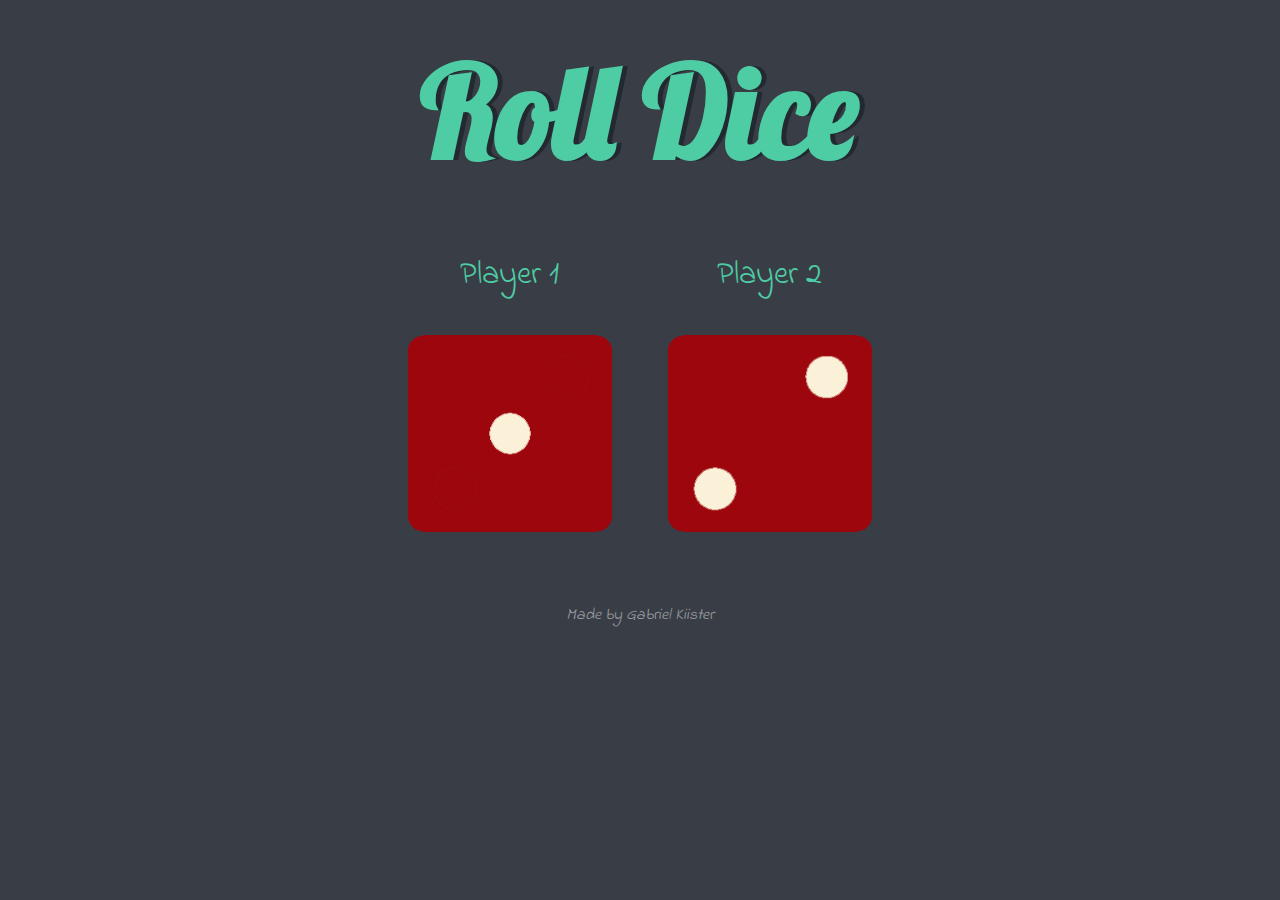
<file: index.html>
<!DOCTYPE html>
<html lang="en" dir="ltr">
  <head>
    <meta charset="utf-8">
    <title>Dice Roll</title>
    <link rel="stylesheet" href="styles.css">
    <link href="https://fonts.googleapis.com/css?family=Indie+Flower|Lobster" rel="stylesheet">

  </head>
  <body>

    <div class="container">
      <h1 class="header" onclick="rollDice()">Roll Dice</h1>

      <div class="dice">
        <p>Player 1</p>
        <img class="dice-img1 dice-img" src="images/dice1.png">
      </div>

      <div class="dice">
        <p>Player 2</p>
        <img class="dice-img2" src="./images/dice2.png">
      </div>

    </div>

<script src="index.js"></script>
  </body>

  <footer>
    <em>Made by Gabriel Kiister</em>
  </footer>
</html>
</file>
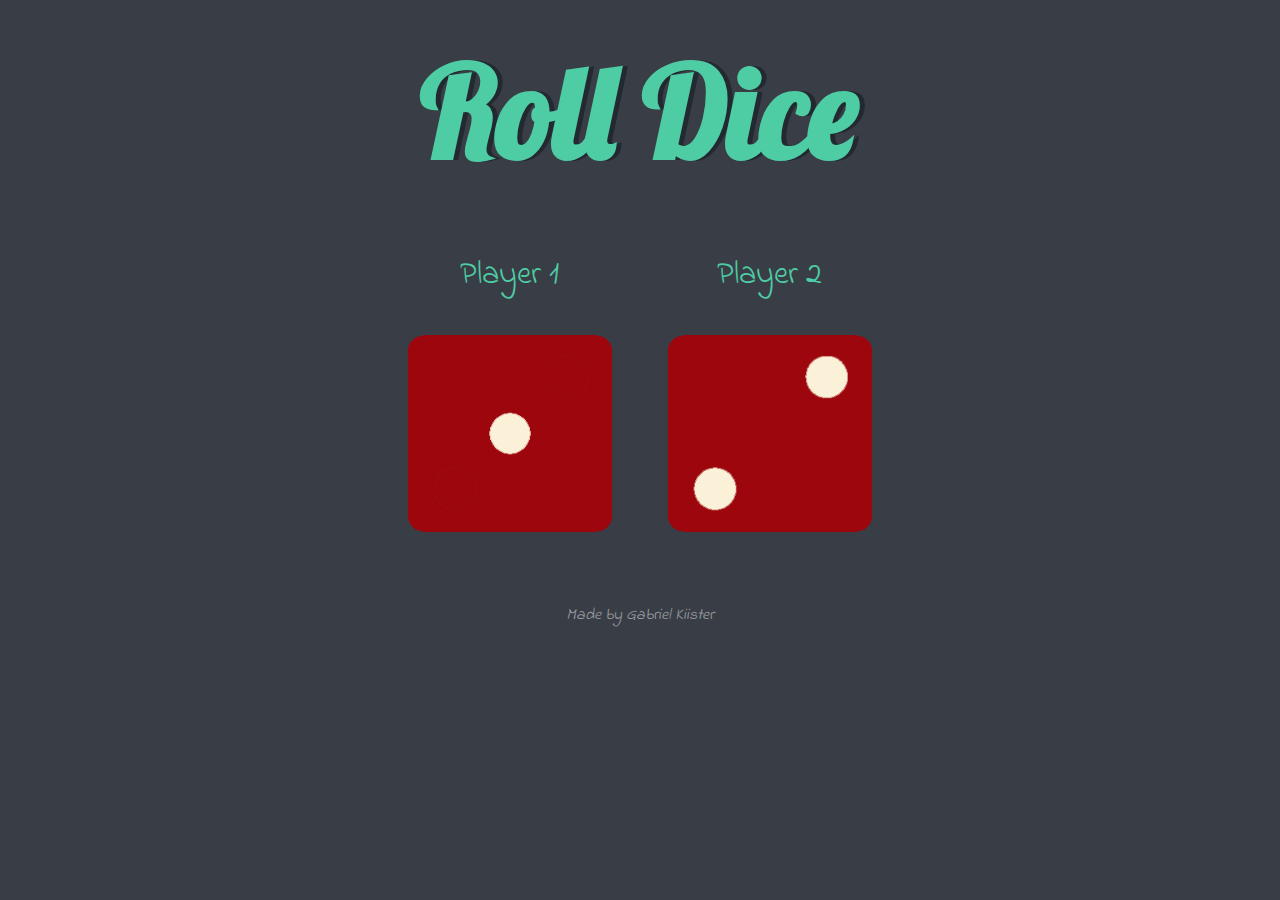
<file: dicee.html>
<!DOCTYPE html>
<html lang="en" dir="ltr">
  <head>
    <meta charset="utf-8">
    <title>Dice Roll</title>
    <link rel="stylesheet" href="styles.css">
    <link href="https://fonts.googleapis.com/css?family=Indie+Flower|Lobster" rel="stylesheet">

  </head>
  <body>

    <div class="container">
      <h1 class="header" onclick="rollDice()">Roll Dice</h1>

      <div class="dice">
        <p>Player 1</p>
        <img class="dice-img1 dice-img" src="/images/dice1.png">
      </div>

      <div class="dice">
        <p>Player 2</p>
        <img class="dice-img2" src="/images/dice2.png">
      </div>

    </div>

<script src="dicee.js"></script>
  </body>

  <footer>
    <em>Made by Gabriel Kiister</em>
  </footer>
</html>
</file>
<file: styles.css>
.container {
  width: 70%;
  margin: auto;
  text-align: center;
}

.dice {
  text-align: center;
  display: inline-block;

}

body {
  background-color: #393E46;
}

h1 {
  margin: 30px;
  font-family: 'Lobster', cursive;
  text-shadow: 5px 0 #232931;
  font-size: 8rem;
  color: #4ECCA3;
  user-select: none;
  transition: 0.2s;
}

h1:hover {
  scale: 1.02;
  cursor: pointer;
  color: #72d8b6;

}

h1:active {
  color: white;
  scale: 1.1;
}

p {
  font-size: 2rem;
  color: #4ECCA3;
  font-family: 'Indie Flower', cursive;
}

img {
  width: 80%;
}

footer {
  margin-top: 5%;
  color: #eeeeee8c;
  text-align: center;
  font-family: 'Indie Flower', cursive;

}
</file>
